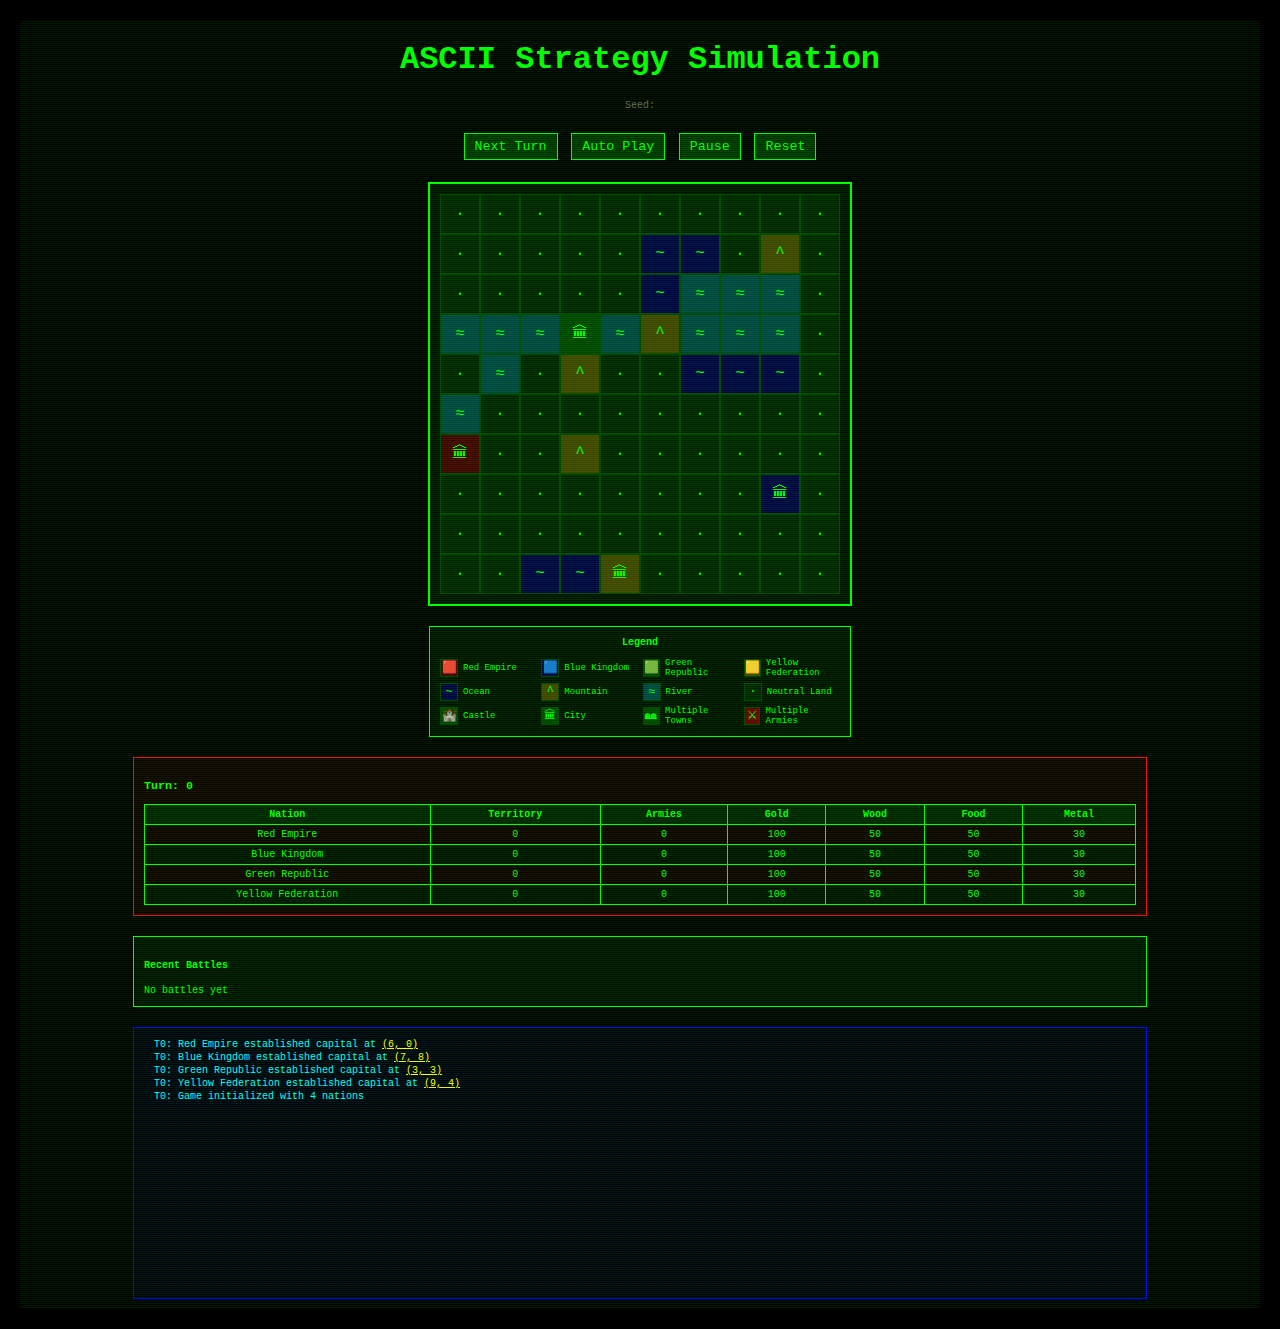
<file: index.html>
<!DOCTYPE html>
<html lang="en">
<head>
    <meta charset="UTF-8">
    <meta name="viewport" content="width=device-width, initial-scale=1.0">
    <title>ASCII Strategy Simulation</title>
    <style>
        body {
            background-color: #000;
            color: #00ff00;
            font-family: 'Courier New', monospace;
            margin: 0;
            padding: 20px;
            overflow-x: auto;
        }
        
        #gameContainer {
            display: flex;
            flex-direction: column;
            align-items: center;
        }
        
        #mapDisplay {
            background-color: #001100;
            border: 2px solid #00ff00;
            padding: 10px;
            margin: 10px;
            display: grid;
            grid-template-columns: repeat(10, 1fr);
            grid-template-rows: repeat(10, 1fr);
            gap: 0;
            width: 400px;
            height: 400px;
        }
        
        .map-cell {
            display: flex;
            align-items: center;
            justify-content: center;
            background-color: #002200;
            border: 1px solid #004400;
            font-size: 16px;
            font-family: 'Courier New', monospace;
            color: #00ff00;
            cursor: pointer;
        }
        
        .map-cell:hover {
            border: 2px solid #00ff00;
        }
        
        .inner-cell {
            display: flex;
            align-items: center;
            justify-content: center;
            background-color: #002200;
            border: 1px solid #004400;
            font-size: 10px;
            font-family: 'Courier New', monospace;
            color: #00ff00;
        }
        
        #controls {
            margin: 10px;
        }
        
        #gameLog {
            background-color: #000011;
            border: 1px solid #0000ff;
            padding: 10px;
            margin: 10px;
            height: 250px;
            overflow-y: auto;
            font-size: 10px;
            width: 80%;
            line-height: 1.3;
        }
        
        #stats {
            background-color: #110000;
            border: 1px solid #ff0000;
            padding: 10px;
            margin: 10px;
            font-size: 10px;
            width: 80%;
            line-height: 1.1;
        }
        
        #stats table {
            width: 100%;
            border-collapse: collapse;
            color: #00ff00;
            font-family: 'Courier New', monospace;
        }
        
        #stats th, #stats td {
            border: 1px solid #00ff00;
            padding: 4px 8px;
            text-align: center;
        }
        
        #stats th {
            background-color: #002200;
            font-weight: bold;
        }
        
        #stats tr:nth-child(even) {
            background-color: #001100;
        }
        
        #gameLog {
            background-color: #000011;
            border: 1px solid #0000ff;
            padding: 10px;
            margin: 10px;
            height: 250px;
            overflow-y: auto;
            font-size: 10px;
            width: 80%;
            line-height: 1.3;
        }
        
        .log-turn {
            color: #ffff00;
            font-weight: bold;
            border-bottom: 1px solid #ffff00;
            margin: 5px 0;
        }
        
        .log-entry {
            margin-left: 10px;
            color: #00ffff;
        }
        
        .coordinate-link {
            color: #ffff00;
            text-decoration: underline;
            cursor: pointer;
        }
        
        .coordinate-link:hover {
            color: #ffffff;
            background-color: #333300;
        }
        
        .map-cell.highlighted {
            border: 3px solid #ffff00 !important;
            box-shadow: 0 0 10px #ffff00;
        }
        
        .inner-cell.highlighted {
            border: 3px solid #ffff00 !important;
            box-shadow: 0 0 5px #ffff00;
        }
        
        button {
            background-color: #003300;
            color: #00ff00;
            border: 1px solid #00ff00;
            padding: 5px 10px;
            margin: 2px;
            cursor: pointer;
            font-family: 'Courier New', monospace;
        }
        
        button:hover {
            background-color: #004400;
        }
        
        #legend {
            background-color: #001100;
            border: 1px solid #00ff00;
            padding: 10px;
            margin: 10px;
            font-size: 10px;
            width: 400px;
        }
        
        #legend h4 {
            margin: 0 0 10px 0;
            color: #00ff00;
            text-align: center;
        }
        
        .legend-grid {
            display: grid;
            grid-template-columns: repeat(4, 1fr);
            gap: 5px;
        }
        
        .legend-item {
            display: flex;
            align-items: center;
            gap: 5px;
            font-size: 9px;
        }
        
        .legend-symbol {
            display: inline-block;
            width: 16px;
            height: 16px;
            text-align: center;
            line-height: 16px;
            border: 1px solid #004400;
            font-size: 12px;
        }
        
        /* CRT effect */
        .crt-effect {
            position: relative;
            overflow: hidden;
        }
        
        .crt-effect::before {
            content: "";
            position: absolute;
            top: 0;
            left: 0;
            right: 0;
            bottom: 0;
            background: linear-gradient(transparent 50%, rgba(0,255,0,0.1) 50%);
            background-size: 100% 2px;
            pointer-events: none;
        }
    </style>
</head>
<body>
    <div id="gameContainer" class="crt-effect">
        <h1>ASCII Strategy Simulation</h1>
        <div id="seedDisplay" style="font-size: 10px; color: #666; text-align: center; margin-bottom: 10px;">
            Seed: <span id="currentSeed"></span>
        </div>
        <div id="controls">
            <button onclick="game.nextTurn()">Next Turn</button>
            <button onclick="game.autoPlay()">Auto Play</button>
            <button onclick="game.pause()">Pause</button>
            <button onclick="game.reset()">Reset</button>
            <button onclick="game.zoomOut()" id="zoomOutBtn" style="display: none;">Zoom Out</button>
        </div>
        <div id="zoomInfo" style="display: none;">
            <h3>Zoomed into Square: <span id="zoomCoords"></span></h3>
            <p>Observing detailed view of this region</p>
        </div>
        <div id="mapDisplay"></div>
        <div id="legend">
            <h4>Legend</h4>
            <div class="legend-grid" id="legendGrid">
                <!-- Legend items will be generated programmatically -->
            </div>
        </div>
        <div id="stats"></div>
        <div id="battleStats" style="background-color: #001100; border: 1px solid #00ff00; padding: 10px; margin: 10px; font-size: 10px; width: 80%; max-height: 150px; overflow-y: auto;">
            <h4>Recent Battles</h4>
            <div id="battleList"></div>
        </div>
        <div id="gameLog"></div>
    </div>
    
    <script src="game.js"></script>
</body>
</html>
</file>
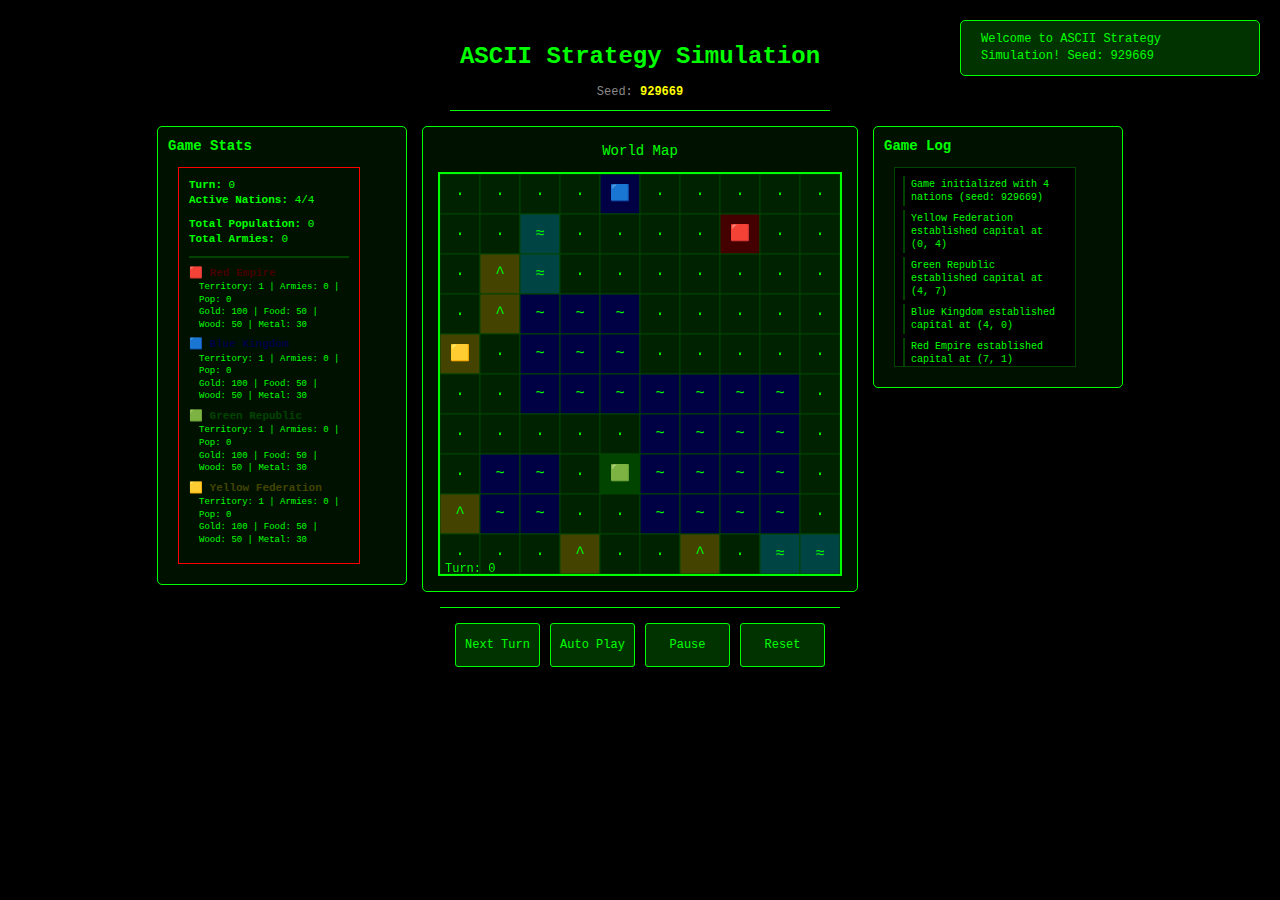
<file: index-new.html>
<!DOCTYPE html>
<html lang="en">
<head>
    <meta charset="UTF-8">
    <meta name="viewport" content="width=device-width, initial-scale=1.0">
    <title>ASCII Strategy Simulation</title>
    
    <!-- CSS imports -->
    <link rel="stylesheet" href="styles/main.css">
    <link rel="stylesheet" href="styles/components.css">
    
    <!-- Preload key modules -->
    <link rel="modulepreload" href="src/main.js">
    <link rel="modulepreload" href="src/modules/Game.js">
    <link rel="modulepreload" href="src/utils/Constants.js">
    
    <!-- Loading screen styles -->
    <style>
        .loading-screen {
            position: fixed;
            top: 0;
            left: 0;
            width: 100%;
            height: 100%;
            background: #000;
            display: flex;
            align-items: center;
            justify-content: center;
            z-index: 10000;
        }
        
        .loading-content {
            text-align: center;
            color: #00ff00;
            font-family: 'Courier New', monospace;
        }
        
        .loading-content h1 {
            font-size: 24px;
            margin-bottom: 20px;
            text-shadow: 0 0 10px #00ff00;
        }
        
        .loading-spinner {
            width: 40px;
            height: 40px;
            border: 2px solid transparent;
            border-top: 2px solid #00ff00;
            border-radius: 50%;
            animation: spin 1s linear infinite;
            margin: 20px auto;
        }
        
        @keyframes spin {
            0% { transform: rotate(0deg); }
            100% { transform: rotate(360deg); }
        }
        
        .error-screen {
            position: fixed;
            top: 0;
            left: 0;
            width: 100%;
            height: 100%;
            background: #000;
            display: flex;
            align-items: center;
            justify-content: center;
            z-index: 10000;
        }
        
        .error-content {
            text-align: center;
            color: #ff0000;
            font-family: 'Courier New', monospace;
            max-width: 600px;
            padding: 20px;
        }
        
        .error-content h2 {
            font-size: 32px;
            margin-bottom: 20px;
        }
        
        .error-content p {
            margin-bottom: 10px;
            line-height: 1.4;
        }
        
        .error-content button {
            background: #003300;
            color: #00ff00;
            border: 1px solid #00ff00;
            padding: 10px 20px;
            margin-top: 20px;
            cursor: pointer;
            font-family: inherit;
            font-size: 14px;
        }
        
        .error-content button:hover {
            background: #004400;
            box-shadow: 0 0 5px #00ff00;
        }
    </style>
</head>
<body>
    <!-- Game container will be created dynamically by JavaScript -->
    
    <!-- Fallback content for browsers that don't support ES6 modules -->
    <noscript>
        <div class="error-screen">
            <div class="error-content">
                <h2>⚠️ JavaScript Required</h2>
                <p>This game requires JavaScript to run.</p>
                <p>Please enable JavaScript in your browser and reload the page.</p>
            </div>
        </div>
    </noscript>
    
    <!-- Module loading error fallback -->
    <script>
        // Check for module support
        if (!('noModule' in HTMLScriptElement.prototype)) {
            document.body.innerHTML = `
                <div class="error-screen">
                    <div class="error-content">
                        <h2>⚠️ Browser Not Supported</h2>
                        <p>This game requires a modern browser with ES6 module support.</p>
                        <p>Please update your browser or use a modern browser like Chrome, Firefox, Safari, or Edge.</p>
                    </div>
                </div>
            `;
        }
    </script>
    
    <!-- Main application entry point -->
    <script type="module" src="src/main.js"></script>
    
    <!-- Service Worker disabled for now - can be added later for offline support -->
    <script>
        // Service Worker can be enabled later by creating sw.js
        // if ('serviceWorker' in navigator) { ... }
    </script>
</body>
</html>
</file>
<file: styles/main.css>
/**
 * Main styles and layout for ASCII Strategy Simulation
 */

:root {
    /* Color scheme */
    --primary-color: #00ff00;
    --background-color: #000;
    --secondary-bg: #001100;
    --tertiary-bg: #002200;
    --text-color: #00ff00;
    --accent-color: #ffff00;
    --highlight-color: #ffffff;
    --error-color: #ff0000;
    --info-color: #00ffff;
    
    /* Terrain colors */
    --ocean-color: #000044;
    --mountain-color: #444400;
    --river-color: #004444;
    --land-color: #002200;
    
    /* Nation colors */
    --nation-red: #440000;
    --nation-blue: #000044;
    --nation-green: #004400;
    --nation-yellow: #444400;
    
    /* Spacing */
    --spacing-xs: 2px;
    --spacing-sm: 5px;
    --spacing-md: 10px;
    --spacing-lg: 20px;
    
    /* Typography */
    --font-family: 'Courier New', monospace;
    --font-size-xs: 9px;
    --font-size-sm: 10px;
    --font-size-md: 12px;
    --font-size-lg: 16px;
    --font-size-xl: 20px;
    
    /* Grid dimensions */
    --map-cell-size: 40px;
    --inner-cell-size: 16px;
    --grid-gap: 0px;
    --border-width: 1px;
}

/* Reset and base styles */
* {
    box-sizing: border-box;
}

body {
    background-color: var(--background-color);
    color: var(--text-color);
    font-family: var(--font-family);
    margin: 0;
    padding: var(--spacing-lg);
    overflow-x: auto;
    overflow-y: auto;
    line-height: 1.4;
    min-height: 100vh;
}

/* Main layout */
#gameContainer {
    display: flex;
    flex-direction: column;
    align-items: center;
    max-width: 1200px;
    margin: 0 auto;
}

/* Typography */
h1 {
    color: var(--primary-color);
    text-align: center;
    font-size: var(--font-size-xl);
    margin: 0 0 var(--spacing-md) 0;
}

h2 {
    color: var(--primary-color);
    font-size: var(--font-size-lg);
    margin: var(--spacing-md) 0 var(--spacing-sm) 0;
}

h3 {
    color: var(--primary-color);
    font-size: var(--font-size-md);
    margin: var(--spacing-sm) 0;
}

h4 {
    color: var(--primary-color);
    font-size: var(--font-size-sm);
    margin: 0 0 var(--spacing-md) 0;
    text-align: center;
}

/* Buttons */
button {
    background-color: var(--tertiary-bg);
    color: var(--primary-color);
    border: var(--border-width) solid var(--primary-color);
    padding: var(--spacing-md) var(--spacing-sm);
    margin: 0; /* Remove margin since we're using grid gap */
    cursor: pointer;
    font-family: var(--font-family);
    font-size: var(--font-size-sm);
    transition: background-color 0.2s ease;
    min-height: 44px; /* Touch-friendly height */
    white-space: nowrap;
}

button:hover {
    background-color: var(--secondary-bg);
    box-shadow: 0 0 5px var(--primary-color);
}

button:active {
    background-color: var(--primary-color);
    color: var(--background-color);
}

button:disabled {
    opacity: 0.5;
    cursor: not-allowed;
}

/* Seed display */
#seedDisplay {
    font-size: var(--font-size-xs);
    color: #666;
    text-align: center;
    margin-bottom: var(--spacing-md);
}

#currentSeed {
    color: var(--accent-color);
    font-weight: bold;
}

/* Controls - make wider to match map area */
#controls {
    margin: var(--spacing-md) auto;
    display: flex;
    flex-wrap: wrap;
    justify-content: center;
    gap: var(--spacing-sm);
    width: 400px; /* Match map width */
    max-width: 90vw; /* Responsive fallback */
}

/* Footer/button container - make wider to match map area */
.button-container {
    display: grid;
    grid-template-columns: repeat(4, 1fr); /* 4 equal columns for buttons */
    gap: var(--spacing-sm);
    margin: var(--spacing-md) auto;
    padding: var(--spacing-md);
    border-top: var(--border-width) solid var(--primary-color);
    width: 400px; /* Match map width */
    max-width: 90vw; /* Responsive fallback */
}

/* Zoom info */
#zoomInfo {
    background-color: var(--secondary-bg);
    border: var(--border-width) solid var(--primary-color);
    padding: var(--spacing-sm);
    margin: var(--spacing-sm);
    text-align: center;
    border-radius: 3px;
}

#zoomCoords {
    color: var(--accent-color);
    font-weight: bold;
}

/* Map container */
#mapDisplay {
    background-color: var(--secondary-bg);
    border: 2px solid var(--primary-color);
    padding: var(--spacing-md);
    margin: var(--spacing-md);
    display: grid;
    grid-template-columns: repeat(10, 1fr);
    grid-template-rows: repeat(10, 1fr);
    gap: var(--grid-gap);
    width: 400px;
    height: 400px;
    position: relative;
}

/* Map cells */
.map-cell {
    display: flex;
    align-items: center;
    justify-content: center;
    background-color: var(--tertiary-bg);
    border: var(--border-width) solid #004400;
    font-size: var(--font-size-lg);
    font-family: var(--font-family);
    color: var(--text-color);
    cursor: pointer;
    transition: border-color 0.2s ease;
    position: relative;
}

.map-cell:hover {
    border: 2px solid var(--primary-color);
}

/* Inner grid cells */
.inner-cell {
    display: flex;
    align-items: center;
    justify-content: center;
    background-color: var(--tertiary-bg);
    border: var(--border-width) solid #004400;
    font-size: var(--font-size-sm);
    font-family: var(--font-family);
    color: var(--text-color);
    transition: border-color 0.2s ease;
}

.inner-cell:hover {
    border-color: var(--primary-color);
}

/* Highlighted cells */
.map-cell.highlighted,
.inner-cell.highlighted {
    border: 3px solid var(--accent-color) !important;
    background-color: rgba(255, 255, 0, 0.2);
}

/* Tables */
table {
    width: 100%;
    border-collapse: collapse;
    color: var(--text-color);
    font-family: var(--font-family);
    font-size: var(--font-size-xs);
}

th, td {
    border: var(--border-width) solid var(--primary-color);
    padding: 4px 8px;
    text-align: center;
}

th {
    background-color: var(--tertiary-bg);
    font-weight: bold;
}

tr:nth-child(even) {
    background-color: var(--secondary-bg);
}

/* Coordinate links */
.coordinate-link {
    color: var(--accent-color);
    text-decoration: underline;
    cursor: pointer;
    transition: all 0.2s ease;
}

.coordinate-link:hover {
    color: var(--highlight-color);
    background-color: rgba(255, 255, 0, 0.2);
}

/* Responsive game area - mobile first approach */
.game-area-responsive {
    display: grid;
    grid-template-columns: 1fr;
    grid-template-rows: auto auto auto;
    gap: 15px;
    flex: 1;
}

/* Stack vertically on mobile: map first, then stats, then log */
.game-area-responsive > *:nth-child(2) {
    order: 1; /* Map container first */
}

.game-area-responsive > *:nth-child(1) {
    order: 2; /* Stats second */
}

.game-area-responsive > *:nth-child(3) {
    order: 3; /* Log third */
}

/* Desktop layout - 3 columns */
@media (min-width: 768px) {
    .game-area-responsive {
        grid-template-columns: 250px 1fr 250px;
        grid-template-rows: none;
    }
    
    /* Reset order for desktop */
    .game-area-responsive > *:nth-child(1) {
        order: 1; /* Stats left */
    }
    
    .game-area-responsive > *:nth-child(2) {
        order: 2; /* Map center */
    }
    
    .game-area-responsive > *:nth-child(3) {
        order: 3; /* Log right */
    }
}

/* Mobile portrait optimizations */
@media (max-width: 480px) {
    body {
        padding: 5px;
    }
    
    #gameContainer {
        padding: 5px;
    }
    
    h1 {
        font-size: 18px !important;
    }
    
    /* Make buttons more touch-friendly */
    button {
        min-height: 48px;
        font-size: 14px;
        padding: 12px 16px;
    }
    
    /* Adjust game log height on mobile */
    #gameLog {
        height: 150px !important;
    }
}

/* Landscape mobile - use desktop layout but smaller */
@media (max-width: 767px) and (orientation: landscape) {
    .game-area-responsive {
        grid-template-columns: 180px 1fr 180px;
        grid-template-rows: none;
    }
    
    .game-area-responsive > *:nth-child(1) {
        order: 1; /* Stats left */
    }
    
    .game-area-responsive > *:nth-child(2) {
        order: 2; /* Map center */
    }
    
    .game-area-responsive > *:nth-child(3) {
        order: 3; /* Log right */
    }
}

/* Utility classes */
.hidden {
    display: none !important;
}

.text-center {
    text-align: center;
}

.text-highlight {
    color: var(--accent-color);
    font-weight: bold;
}

.error {
    color: var(--error-color);
}

.success {
    color: var(--primary-color);
}

.info {
    color: var(--info-color);
}
</file>
<file: styles/components.css>
/**
 * UI Component styles
 */

/* Statistics panel */
#stats {
    background-color: var(--secondary-bg);
    border: var(--border-width) solid var(--error-color);
    padding: var(--spacing-md);
    margin: var(--spacing-md);
    font-size: var(--font-size-sm);
    width: 80%;
    max-width: 800px;
    line-height: 1.2;
}

#stats h3 {
    color: var(--error-color);
    margin-top: 0;
}

/* Game log */
#gameLog {
    background-color: #000011;
    border: var(--border-width) solid var(--info-color);
    padding: var(--spacing-md);
    margin: var(--spacing-md);
    height: 250px;
    overflow-y: auto;
    font-size: var(--font-size-sm);
    width: 80%;
    max-width: 800px;
    line-height: 1.3;
    scrollbar-width: thin;
    scrollbar-color: var(--info-color) transparent;
}

/* Webkit scrollbar styling */
#gameLog::-webkit-scrollbar {
    width: 8px;
}

#gameLog::-webkit-scrollbar-track {
    background: transparent;
}

#gameLog::-webkit-scrollbar-thumb {
    background: var(--info-color);
    border-radius: 4px;
}

#gameLog::-webkit-scrollbar-thumb:hover {
    background: var(--primary-color);
}

/* Log entries */
.log-turn {
    color: var(--accent-color);
    font-weight: bold;
    border-bottom: var(--border-width) solid var(--accent-color);
    margin: var(--spacing-sm) 0;
    padding-bottom: var(--spacing-xs);
}

.log-entry {
    margin-left: var(--spacing-md);
    color: var(--info-color);
    margin-bottom: var(--spacing-xs);
}

.log-entry.important {
    color: var(--accent-color);
    font-weight: bold;
}

.log-entry.battle {
    color: var(--error-color);
}

.log-entry.diplomacy {
    color: var(--primary-color);
}

.log-entry.economy {
    color: #ffaa00;
}

/* Battle statistics */
#battleStats {
    background-color: var(--secondary-bg);
    border: var(--border-width) solid var(--primary-color);
    padding: var(--spacing-md);
    margin: var(--spacing-md);
    font-size: var(--font-size-sm);
    width: 80%;
    max-width: 800px;
    max-height: 150px;
    overflow-y: auto;
}

#battleStats h4 {
    color: var(--primary-color);
    margin-top: 0;
}

#battleList {
    font-size: var(--font-size-xs);
}

#battleList > div {
    margin-bottom: var(--spacing-xs);
    padding: var(--spacing-xs);
    border-left: 2px solid var(--error-color);
    padding-left: var(--spacing-sm);
}

/* Legend */
#legend {
    background-color: var(--secondary-bg);
    border: var(--border-width) solid var(--primary-color);
    padding: var(--spacing-md);
    margin: var(--spacing-md);
    font-size: var(--font-size-sm);
    width: 400px;
    max-width: 90vw;
}

.legend-grid {
    display: grid;
    grid-template-columns: repeat(auto-fit, minmax(120px, 1fr));
    gap: var(--spacing-sm);
}

.legend-item {
    display: flex;
    align-items: center;
    gap: var(--spacing-sm);
    font-size: var(--font-size-xs);
    padding: var(--spacing-xs);
    border-radius: 2px;
    transition: background-color 0.2s ease;
}

.legend-item:hover {
    background-color: rgba(0, 255, 0, 0.1);
}

.legend-symbol {
    display: inline-block;
    width: 16px;
    height: 16px;
    text-align: center;
    line-height: 16px;
    border: var(--border-width) solid #004400;
    font-size: var(--font-size-md);
    flex-shrink: 0;
}

/* Nation info panels */
.nation-panel {
    background-color: var(--tertiary-bg);
    border: var(--border-width) solid var(--primary-color);
    margin: var(--spacing-xs) 0;
    padding: var(--spacing-sm);
    border-radius: 3px;
}

.nation-header {
    display: flex;
    align-items: center;
    gap: var(--spacing-sm);
    margin-bottom: var(--spacing-xs);
}

.nation-symbol {
    font-size: var(--font-size-lg);
    width: 24px;
    height: 24px;
    display: flex;
    align-items: center;
    justify-content: center;
}

.nation-name {
    font-weight: bold;
    color: var(--primary-color);
}

.nation-stats {
    display: grid;
    grid-template-columns: repeat(auto-fit, minmax(80px, 1fr));
    gap: var(--spacing-xs);
    font-size: var(--font-size-xs);
}

.stat-item {
    text-align: center;
    padding: var(--spacing-xs);
    background-color: rgba(0, 0, 0, 0.3);
    border-radius: 2px;
}

.stat-label {
    display: block;
    color: #888;
    font-size: 8px;
}

.stat-value {
    display: block;
    color: var(--primary-color);
    font-weight: bold;
}

/* Modal dialogs */
.modal {
    position: fixed;
    top: 0;
    left: 0;
    width: 100%;
    height: 100%;
    background-color: rgba(0, 0, 0, 0.8);
    display: flex;
    align-items: center;
    justify-content: center;
    z-index: 10000;
}

.modal-content {
    background-color: var(--background-color);
    border: 2px solid var(--primary-color);
    padding: var(--spacing-lg);
    max-width: 600px;
    max-height: 80vh;
    overflow-y: auto;
    position: relative;
}

.modal-header {
    display: flex;
    justify-content: space-between;
    align-items: center;
    margin-bottom: var(--spacing-md);
    padding-bottom: var(--spacing-sm);
    border-bottom: var(--border-width) solid var(--primary-color);
}

.modal-close {
    background: none;
    border: none;
    color: var(--error-color);
    font-size: var(--font-size-lg);
    cursor: pointer;
    padding: 0;
    width: 30px;
    height: 30px;
}

/* Ensure button containers are consistent width */
.button-container,
.controls-container {
    width: 400px;
    max-width: 90vw;
    margin: var(--spacing-md) auto;
    box-sizing: border-box;
}

/* Make sure modal buttons also follow the same pattern */
.modal-footer {
    display: flex;
    justify-content: center;
    gap: var(--spacing-sm);
    margin-top: var(--spacing-md);
    padding-top: var(--spacing-md);
    border-top: var(--border-width) solid var(--primary-color);
}

.modal-footer button {
    min-width: 80px;
}

/* Progress bars */
.progress-bar {
    width: 100%;
    height: 8px;
    background-color: var(--tertiary-bg);
    border: var(--border-width) solid var(--primary-color);
    position: relative;
    overflow: hidden;
}

.progress-fill {
    height: 100%;
    background-color: var(--primary-color);
    transition: width 0.3s ease;
    position: relative;
}

.progress-fill::after {
    content: "";
    position: absolute;
    top: 0;
    left: 0;
    right: 0;
    bottom: 0;
    background: linear-gradient(
        90deg,
        transparent 0%,
        rgba(255, 255, 255, 0.2) 50%,
        transparent 100%
    );
    animation: progress-shine 2s infinite;
}

@keyframes progress-shine {
    0% { transform: translateX(-100%); }
    100% { transform: translateX(100%); }
}

/* Tooltips */
.tooltip {
    position: relative;
    display: inline-block;
}

.tooltip-text {
    visibility: hidden;
    width: 200px;
    background-color: var(--background-color);
    color: var(--text-color);
    text-align: center;
    border: var(--border-width) solid var(--primary-color);
    padding: var(--spacing-sm);
    position: absolute;
    z-index: 1000;
    bottom: 125%;
    left: 50%;
    margin-left: -100px;
    opacity: 0;
    transition: opacity 0.3s;
    font-size: var(--font-size-xs);
    pointer-events: none;
}

.tooltip:hover .tooltip-text {
    visibility: visible;
    opacity: 1;
}

/* Loading indicators */
.loading {
    display: inline-block;
    width: 20px;
    height: 20px;
    border: 2px solid transparent;
    border-top: 2px solid var(--primary-color);
    border-radius: 50%;
    animation: spin 1s linear infinite;
}

@keyframes spin {
    0% { transform: rotate(0deg); }
    100% { transform: rotate(360deg); }
}

/* Error states */
.error-state {
    background-color: rgba(255, 0, 0, 0.1);
    border: var(--border-width) solid var(--error-color);
    color: var(--error-color);
    padding: var(--spacing-md);
    margin: var(--spacing-md);
    text-align: center;
}

/* Success states */
.success-state {
    background-color: rgba(0, 255, 0, 0.1);
    border: var(--border-width) solid var(--primary-color);
    color: var(--primary-color);
    padding: var(--spacing-md);
    margin: var(--spacing-md);
    text-align: center;
}

/* Responsive adjustments for components */
@media (max-width: 768px) {
    #stats,
    #gameLog,
    #battleStats {
        width: 95%;
        margin: var(--spacing-sm);
        padding: var(--spacing-sm);
    }
    
    .legend-grid {
        grid-template-columns: repeat(2, 1fr);
    }
    
    .nation-stats {
        grid-template-columns: repeat(2, 1fr);
    }
    
    .modal-content {
        margin: var(--spacing-md);
        max-width: calc(100% - 2 * var(--spacing-md));
    }
}
</file>
